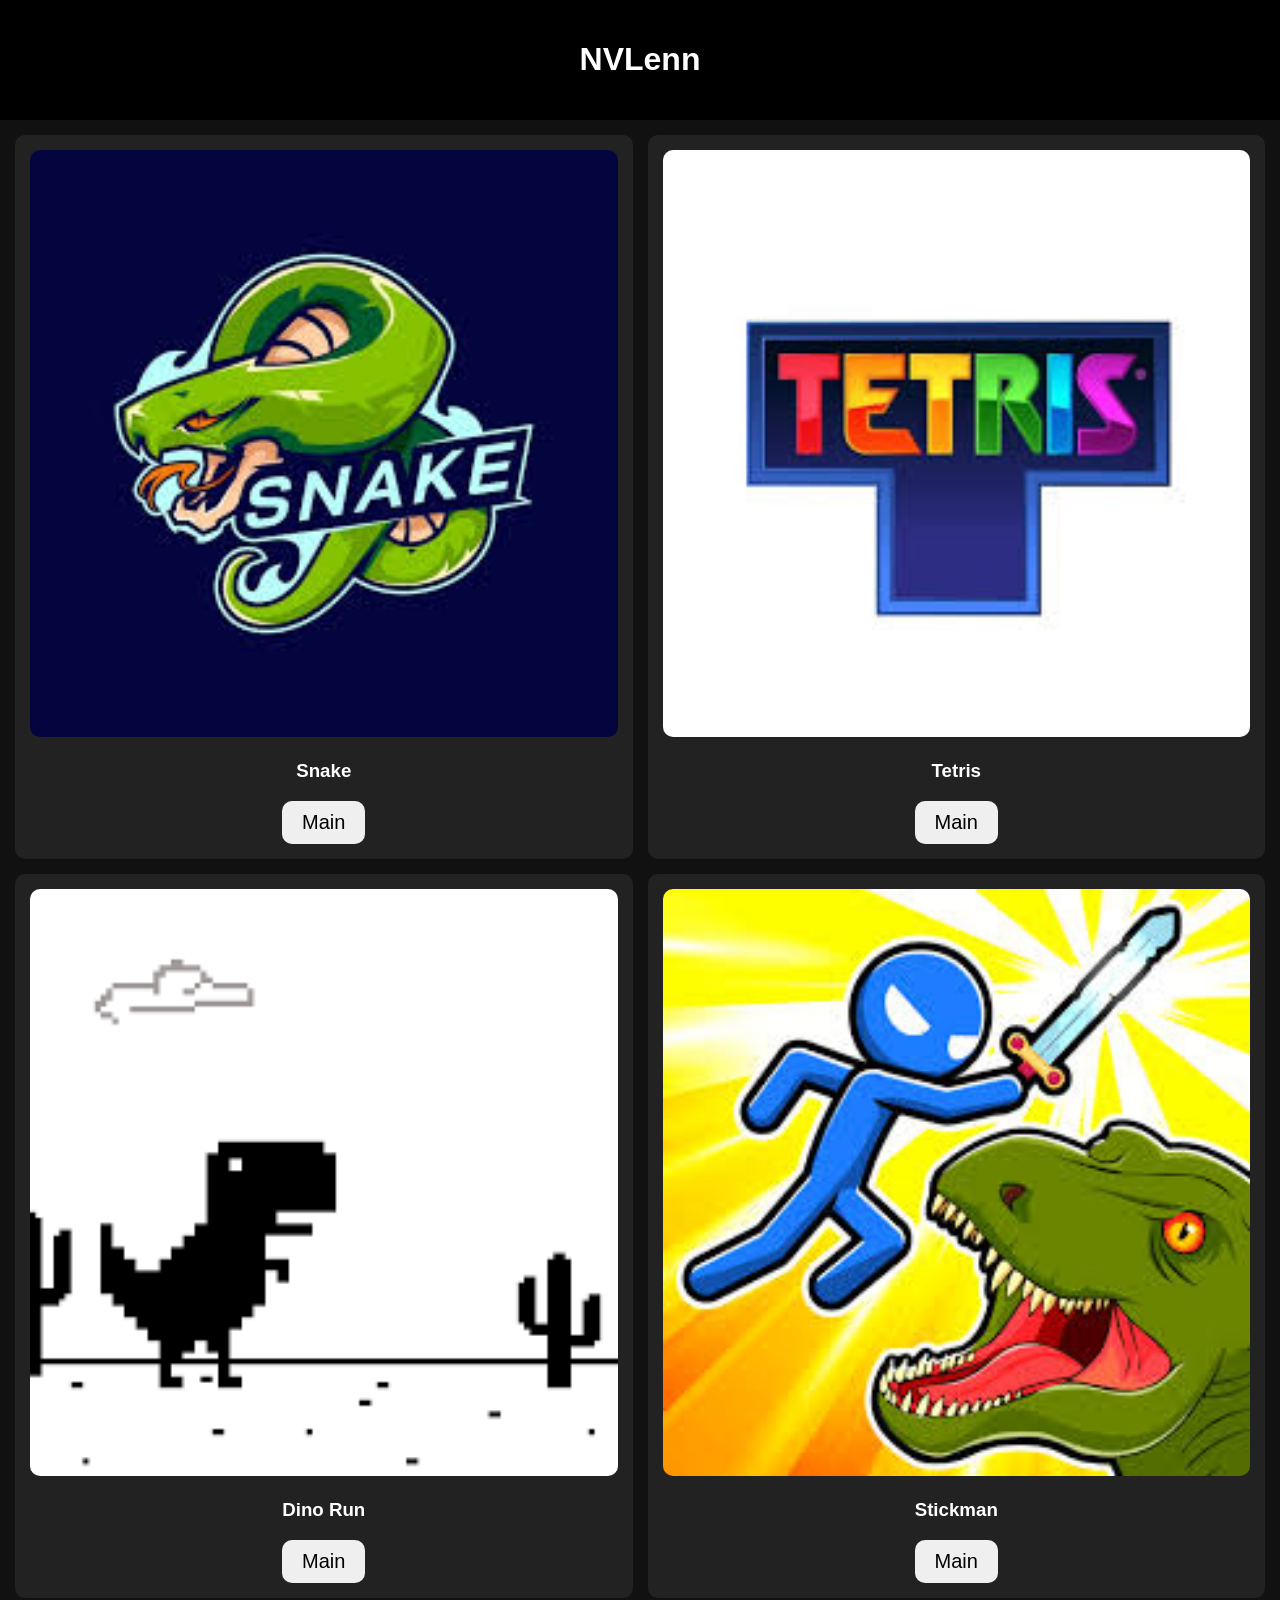
<file: index.html>
<!DOCTYPE html>
<html>

<head>
    <meta charset="UTF-8">
    <meta name="viewport" content="width=device-width, initial-scale=1.0">
    <title>NVLenn</title>
    <link rel="stylesheet" href="style.css">
</head>

<body>

    <div class="navbar">

        <h1>NVLenn</h1>

    </div>

    <div class="games">

        <div class="card">

            <img src="[data-uri]">

            <h3>Snake</h3>

            <button id="snakeBtn">Main</button>

        </div>

        <div class="card">

            <img src="[data-uri]">
        
            <h3>Tetris</h3>

            <button id="tetrisBtn">Main</button>
            
        </div>

        <div class="card">

            <img src="[data-uri]">

            <h3>Dino Run</h3>

            <button id="dinoBtn">Main</button>

        </div>

        <div class="card">

            <img src="[data-uri]">

            <h3>Stickman</h3>

            <button id="stickBtn">Main</button>

        </div>

    </div>

    <script src="script.js"></script>

</body>

</html>
</file>
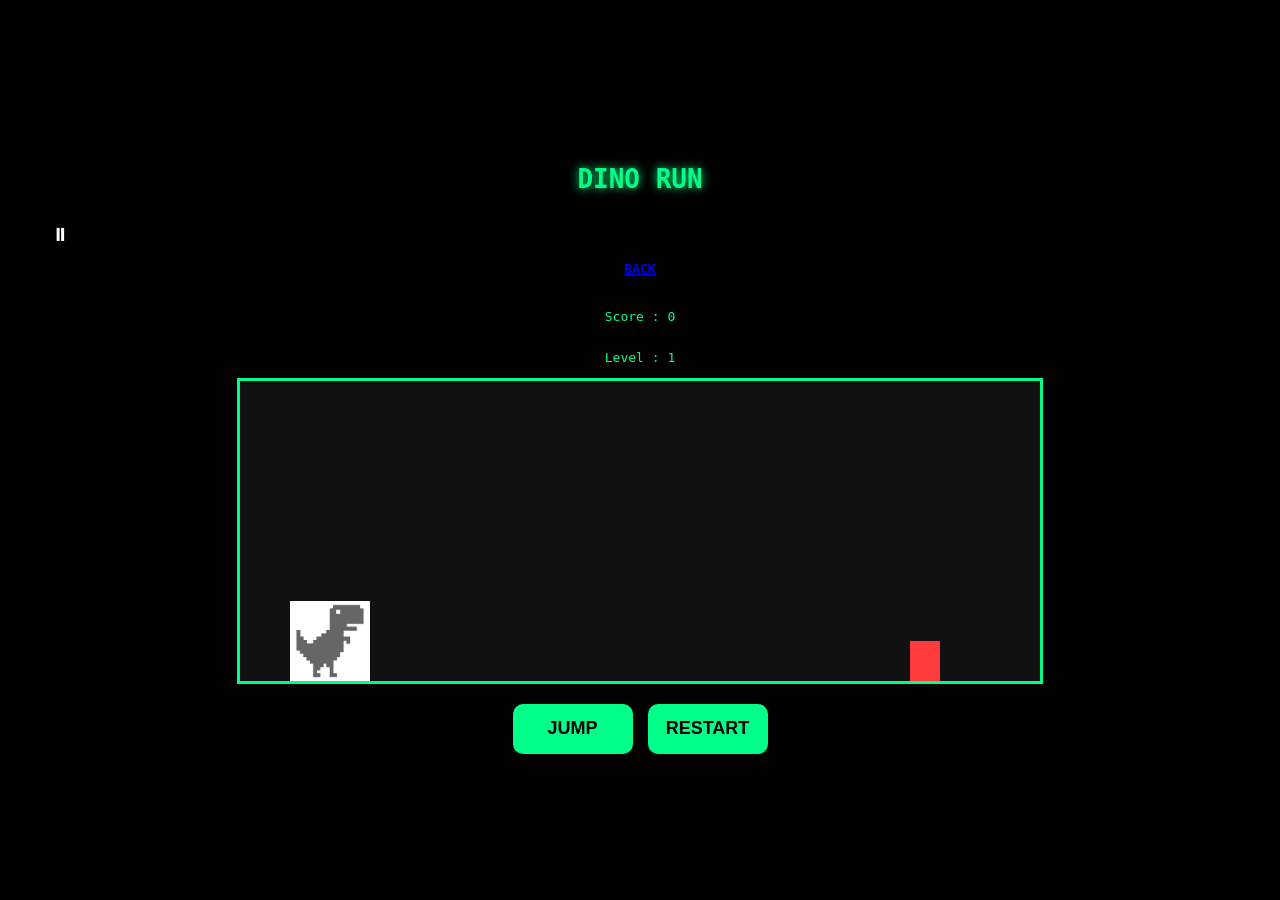
<file: dino.html>
<!DOCTYPE html>
<html lang="id">

<head>

  <meta charset="UTF-8">
  <meta name="viewport" content="width=device-width, initial-scale=1.0">
  <title>Dino Run</title>
  <link rel="stylesheet" href="dino.css">

</head>

<body>

  <h1>DINO RUN</h1>

  <button onclick="stopGame()" class="stop">
      ⏸
    </button>

    <a href="index.html" class="back-btn">
        BACK
    </a>

  <p id="score">Score : 0</p>
  <p id="level">Level : 1</p>

  <canvas id="game" width="800" height="300"></canvas>

  <div class="controls">

    <button onclick="jump()">
      JUMP
    </button>

    <button onclick="restartGame()">
      RESTART
    </button>

  </div>

  <script src="dino.js"></script>

</body>
</html>
</file>
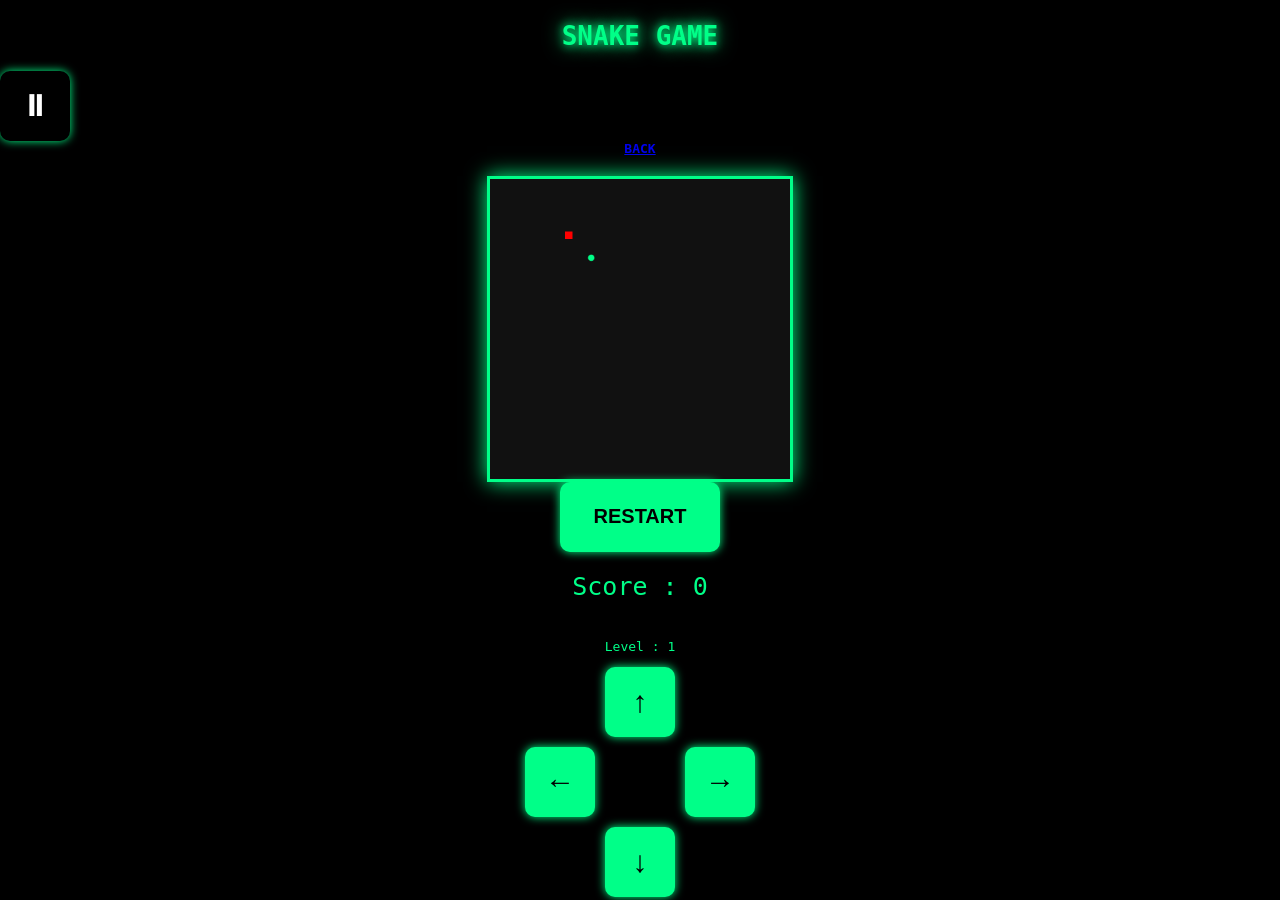
<file: snake.html>
<!DOCTYPE html>
<html lang="id">
<head>
  <meta charset="UTF-8">
  <meta name="viewport" content="width=device-width, initial-scale=1.0">
  <meta name="viewport" content="width=device-width, initial-scale=1.0">

  <title>Snake Game</title>

  <link rel="stylesheet" href="snake.css">
</head>
<body>

  <h1>SNAKE GAME</h1>

  <button onclick="stopGame()" class="stop">
      ⏸
    </button>

    <a href="index.html" class="back-btn">
        BACK
    </a>

  <canvas id="game" width="400" height="400"></canvas>

   <button onclick="restartGame()" class="restart">
      RESTART
    </button>
  
  <p id="score">
    Score : 0
  </p>

  <p id="level">
    Level : 1
  </p>

  <div class="control">

    <div class="dpad">
        
      <div></div>

     <button onclick="setDirection('UP')">
        ↑
     </button>

     <div></div>

      <button onclick="setDirection('LEFT')">
        ←
      </button>

      <div></div>

      <button onclick="setDirection('RIGHT')">
        →
      </button>

      <div></div>

      <button onclick="setDirection('DOWN')">
        ↓
      </button>

    </div>

  </div>

  <script src="snake.js"></script>

</body>
</html>
</file>
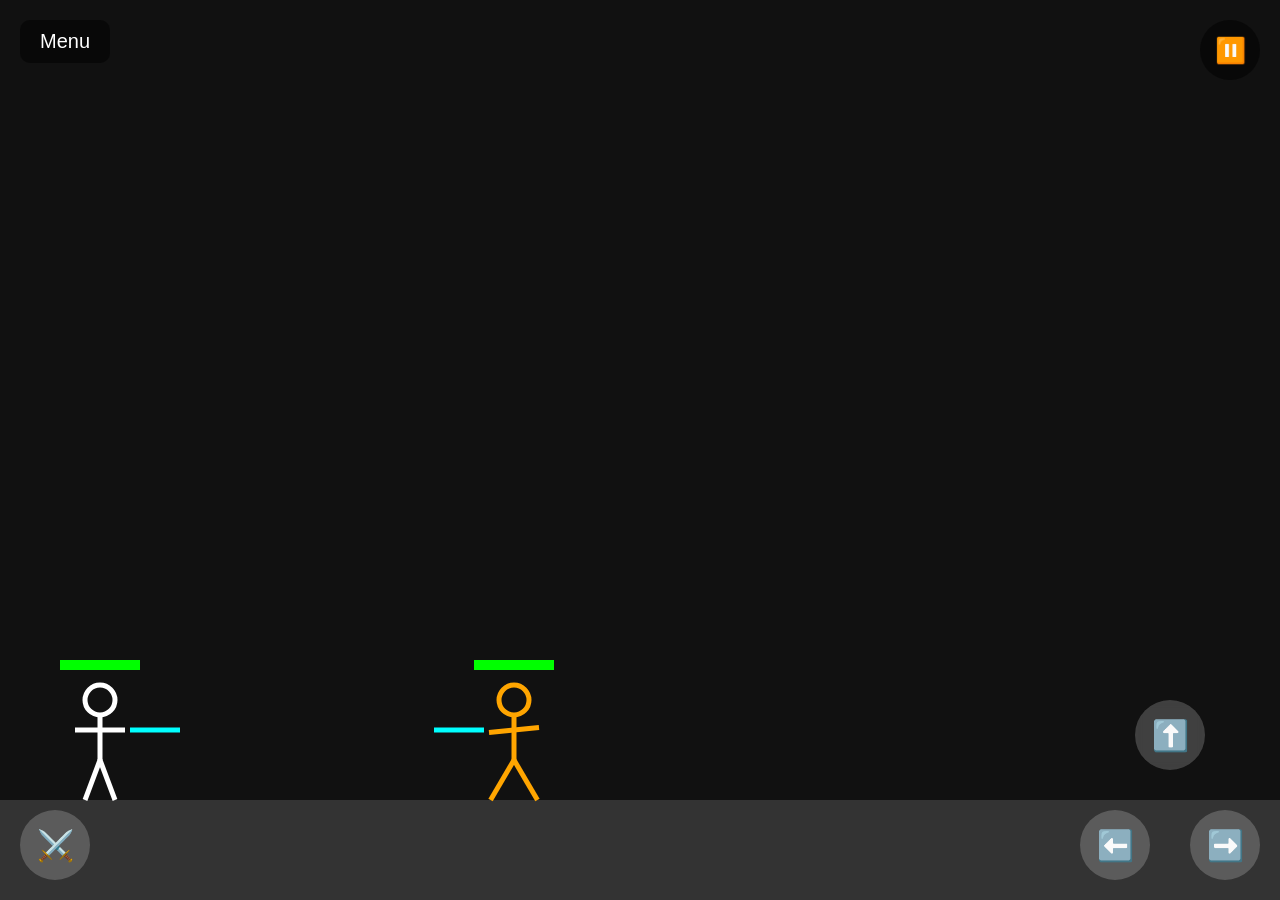
<file: stick.html>
<!DOCTYPE html>
<html lang="id">
<head>

    <meta charset="UTF-8">

    <meta name="viewport" content="width=device-width, initial-scale=1.0, maximum-scale=1.0, user-scalable=no">

    <meta name="mobile-web-app-capable" content="yes">

    <meta name="apple-mobile-web-app-capable" content="yes">

    <title>Stickman Fight</title>

    <link rel="stylesheet" href="stick.css">

</head>
<body>

    <div id="rotate">

        Putar HP ke samping 🔄

    </div>

    <button id="backBtn">Menu</button>
    <button id="pauseBtn">⏸️</button>

    <canvas id="game"></canvas>

    <div class="controls">

    <div class="attack-btn" id="attackBtn">
        ⚔️
    </div>

    <div class="move-btns">

        <div class="btn jump-btn" id="jumpBtn">⬆️</div>

        <div class="btn" id="leftBtn">
            ⬅️
        </div>

        <div class="btn" id="rightBtn">
            ➡️
        </div>

    </div>

</div>

    <script src="stick.js"></script>

</body>
</html>
</file>
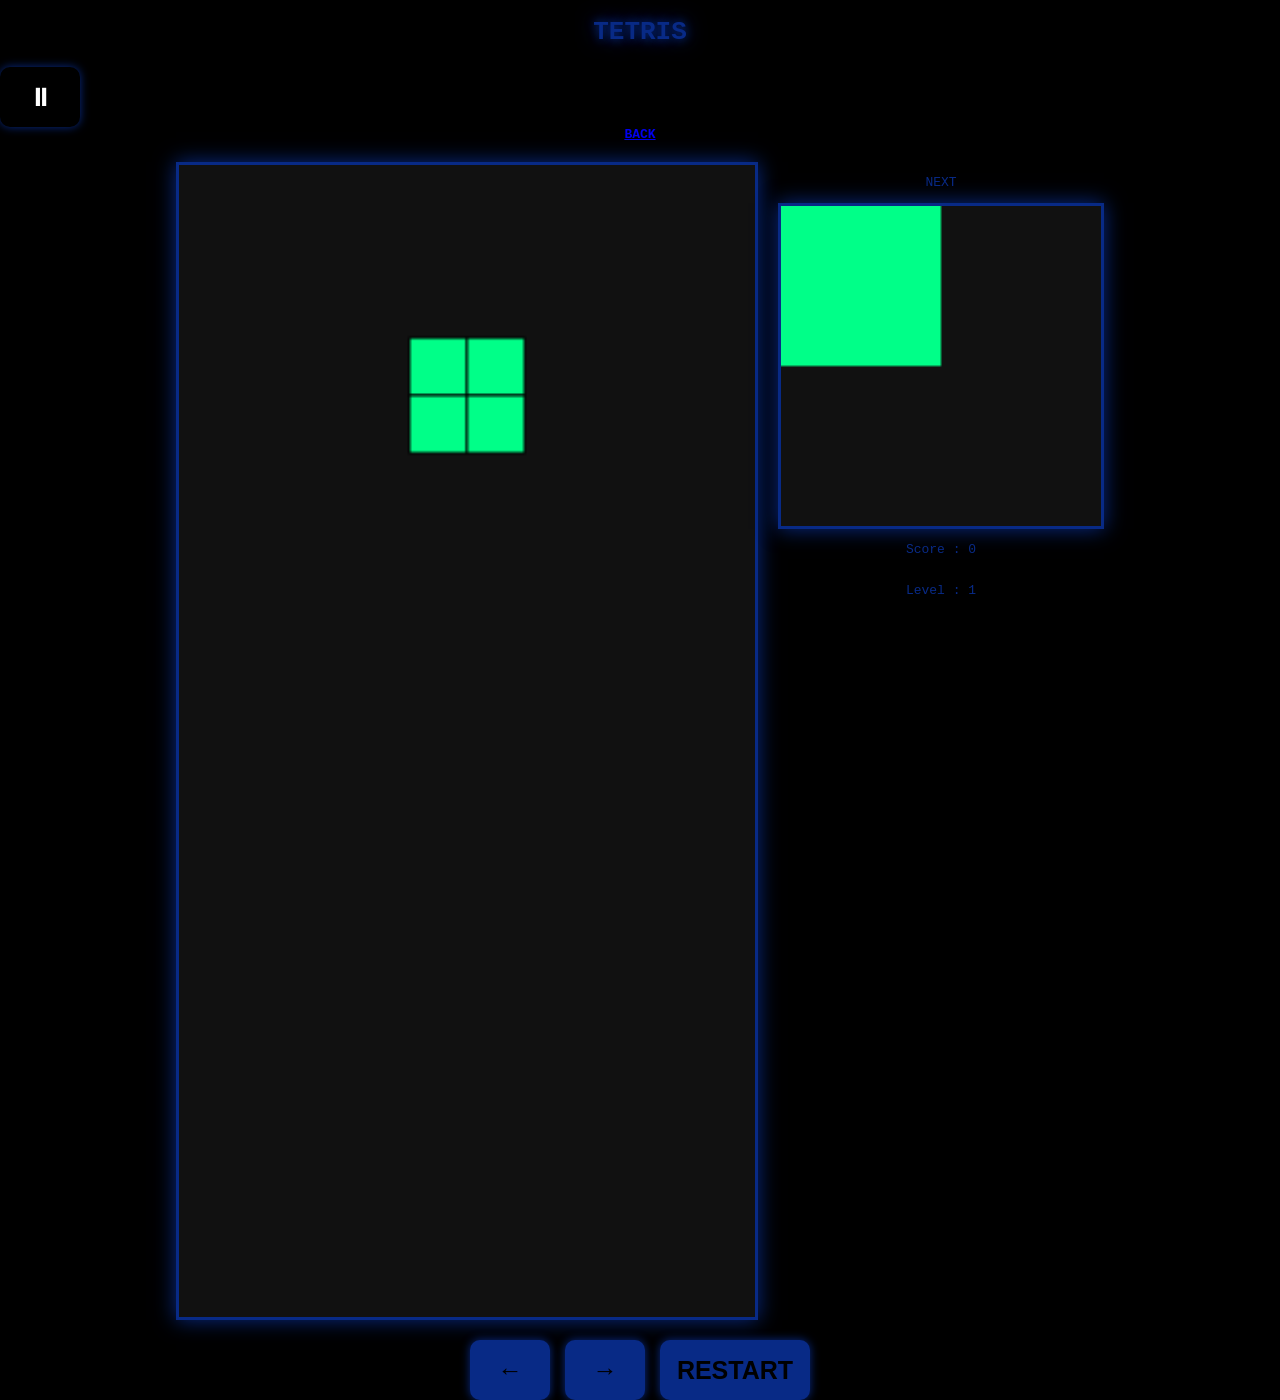
<file: tetris.html>
<!DOCTYPE html>
<html lang="id">
<head>
  <meta charset="UTF-8">
  <meta name="viewport" content="width=device-width, initial-scale=1.0">

  <title>Tetris</title>

  <link rel="stylesheet" href="tetris.css">
</head>
<body>

  <h1>TETRIS</h1>

  <button onclick="stopGame()" class="stop">
      ⏸
    </button>

    <a href="index.html" class="back-btn">
        BACK
    </a>

  <div class="game-area">

    <canvas id="game" width="300" height="600"></canvas>

    <div class="side">

      <p>NEXT</p>

      <canvas id="next" width="120" height="120"></canvas>

      <p id="score"> Score : 0 </p>
      <p id="level"> Level : 1 </p>

    </div>

  </div>

  <div class="controls">

    <button onclick="moveLeft()">
      ←
    </button>

    <button onclick="moveRight()">
      →
    </button>

    <button onclick="restartGame()" class="restart">
      RESTART
    </button>

  </div>

  <script src="tetris.js"></script>

</body>
</html>
</file>
<file: style.css>
body{
    margin:0;
    font-family:Arial;
    background:#111;
    color:white;
}

.navbar{
    background:black;
    padding:20px;
    display:flex;
    justify-content:center;
    align-items:center;
}

.banner{
    text-align:center;
    font-family:'Times New Roman', Times, serif;
    padding:10px;
    background:#222;
}

.games{
    display:grid;
    grid-template-columns:repeat(2,1fr);
    gap:15px;
    padding:15px;
}

.card{
    background:#222;
    padding:15px;
    border-radius:10px;
    text-align:center;

    width:100%;
    box-sizing:border-box;
}

.card img{
    width:100%;
    height:auto;
    border-radius:10px;
}

button{
    padding:10px 20px;
    font-size:20px;
    border:none;
    border-radius:10px;
    cursor:pointer;
}

button:hover{
    transform:scale(1.1);
    transition:0,3s;
}

canvas{
    width: 90vw;
  max-width:300px;

  height:auto;
}

@media (max-width:600px){

    .games{
        grid-template-columns:repeat(2,1fr);
    }

    h1{
        font-size:40px;
    }

}
</file>
<file: dino.css>
body{
  margin:0;

  min-height:100vh;

  display:flex;
  flex-direction:column;
  justify-content:center;
  align-items:center;

  background:black;
  color:#00ff88;

  font-family:monospace;
}

h1{
  text-shadow:
  0 0 10px #00ff88;
}

canvas{
  width:90vw;
  max-width:800px;

  background:#111;

  border:3px solid #00ff88;

  box-shadow: rgba(206, 79, 5, 0.781);
}

.controls{
  margin-top:20px;

  display:flex;
  gap:15px;
}

button{
  width:120px;
  height:50px;

  border:none;
  border-radius:10px;

  background:#00ff88;
  color:black;

  font-size:18px;
  font-weight:bold;
}

.stop{
  background:none;
  color:white;
  align-self: flex-start;
  box-shadow: rgba(206, 79, 5, 0.781);
}

.back-btn{
    border-radius: 10px;
    margin-bottom: 20px;
    font-weight: bold;
}
</file>
<file: snake.css>
body{
  margin:0;
  height:100vh;

  display:flex;
  justify-content:center;
  align-items:center;
  flex-direction:column;

  background:black;
  color:#00ff88;

  font-family:monospace;
}

h1{
  margin-bottom:20px;

  text-shadow:
  0 0 10px #00ff88,
  0 0 20px #00ff88;
}

canvas{
  border:3px solid #00ff88;
  width: 90vw;
  max-width:300px;

  height:auto;

  box-shadow:
  0 0 20px #00ff88;

  background:#111;
}

#score{
  margin-top:20px;
  font-size:25px;
}

.controls{
  margin-top:20px;

  display:flex;
  flex-direction:column;
  align-items:center;
  gap:10px;
}

.middle-btn{
  display:flex;
  gap:10px;
}

button{
  width:70px;
  height:70px;

  border:none;
  border-radius:10px;

  background:#00ff88;
  color:black;

  font-size:30px;
  font-weight:bold;

  cursor:pointer;

  box-shadow:
  0 0 10px #00ff88;
}

button:active{
  transform:scale(0.9);
}

.restart{
  width:160px;
  font-size:20px;
}

.stop{
  background:none;
  color:white;
  align-self: flex-start;
}

.dpad{
    display:grid;
    grid-template-columns: 70px 70px 70px;
    gap: 10px;
}

.back-btn{
    border-radius: 10px;
    margin-bottom: 20px;
    font-weight: bold;
}
</file>
<file: stick.css>
html, body{

    margin:0;
    padding:0;

    width:100%;
    height:100%;

    overflow:hidden;
    background:black;
}

*{
    margin:0;
    padding:0;
    box-sizing:border-box;
}

body{
    overflow:hidden;
    background:black;

    width:100vw;
    height:100vh;

    display:flex;
    justify-content:center;
    align-items:center;
}

canvas{
    background:#111;
    display:block;

    width:100vw;
    height:100vh;
}

#rotate{
    display:none;

    position:fixed;
    inset:0;

    background:black;
    color:white;

    font-size:30px;
    font-family:Arial;

    justify-content:center;
    align-items:center;

    z-index:999;
}

@media screen and (orientation:portrait){

    canvas{
        display:none;
    }

    #rotate{
        display:flex;
    }

}

.controls{

    position:fixed;

    inset:0;

}

.move-btns{

    position:absolute;

    right:20px;

    bottom:20px;

    width:180px;

    height:180px;

}

.btn,
.attack-btn{

    width:70px;
    height:70px;

    border-radius:50%;

    background:rgba(255,255,255,0.2);

    color:white;

    font-size:30px;

    display:flex;
    justify-content:center;
    align-items:center;

    backdrop-filter:blur(5px);

    pointer-events:auto;

    user-select:none;

    touch-action:none;

    -webkit-tap-highlight-color:transparent;

}

.attack-btn{

    position:absolute;

    left:20px;

    bottom:20px;

}

#backBtn{

    position:fixed;

    top:20px;

    left:20px;

    z-index:999;

    padding:10px 20px;

    border:none;

    border-radius:10px;

    background:rgba(0,0,0,0.5);

    color:white;

    font-size:20px;

    backdrop-filter:blur(5px);

}

#pauseBtn{

    position:fixed;

    top:20px;

    right:20px;

    z-index:999;

    width:60px;
    height:60px;

    border:none;

    border-radius:50%;

    background:rgba(0,0,0,0.5);

    color:white;

    font-size:25px;

    backdrop-filter:blur(5px);

}

.jump-btn{

    position:absolute;

    top:0;

    left:50%;

    transform:translateX(-50%);

}

#leftBtn{

    position:absolute;

    bottom:0;

    left:0;
}

#rightBtn{

    position:absolute;

    bottom:0;

    right:0;
}

body{

    overscroll-behavior:none;
    touch-action:none;
}
</file>
<file: tetris.css>
body{
  margin:0;

  min-height:100vh;

  display:flex;
  justify-content:center;
  align-items:center;
  flex-direction:column;

  background:black;
  color:#082a86;

  font-family:monospace;
}

h1{
  margin-bottom:20px;

  text-shadow:
  0 0 10px #082a86,
  0 0 20px #082a86;
}

.game-area{
  display:flex;
  gap:20px;
  align-items:flex-start;
}

canvas{
  background:#111;

  height:auto;

  border:3px solid #082a86;

  box-shadow:
  0 0 20px #082a86;
}

.side{
  display:flex;
  flex-direction:column;
  align-items:center;
}

.controls{
  margin-top:20px;

  display:flex;
  gap:15px;
}

button{
  width:80px;
  height:60px;

  border:none;
  border-radius:10px;

  background:#082a86;
  color:black;

  font-size:25px;
  font-weight:bold;

  cursor:pointer;

  box-shadow:
  0 0 10px #082a86;
}

.restart{
  width:150px;
}

.stop{
  background:none;
  color:white;
  align-self: flex-start;
}

.back-btn{
    border-radius: 10px;
    margin-bottom: 20px;
    font-weight: bold;
}

#game{
  width: 45vw;
  height: auto;
}

#next{
  width: 25vw;
  height: auto;
}
</file>
